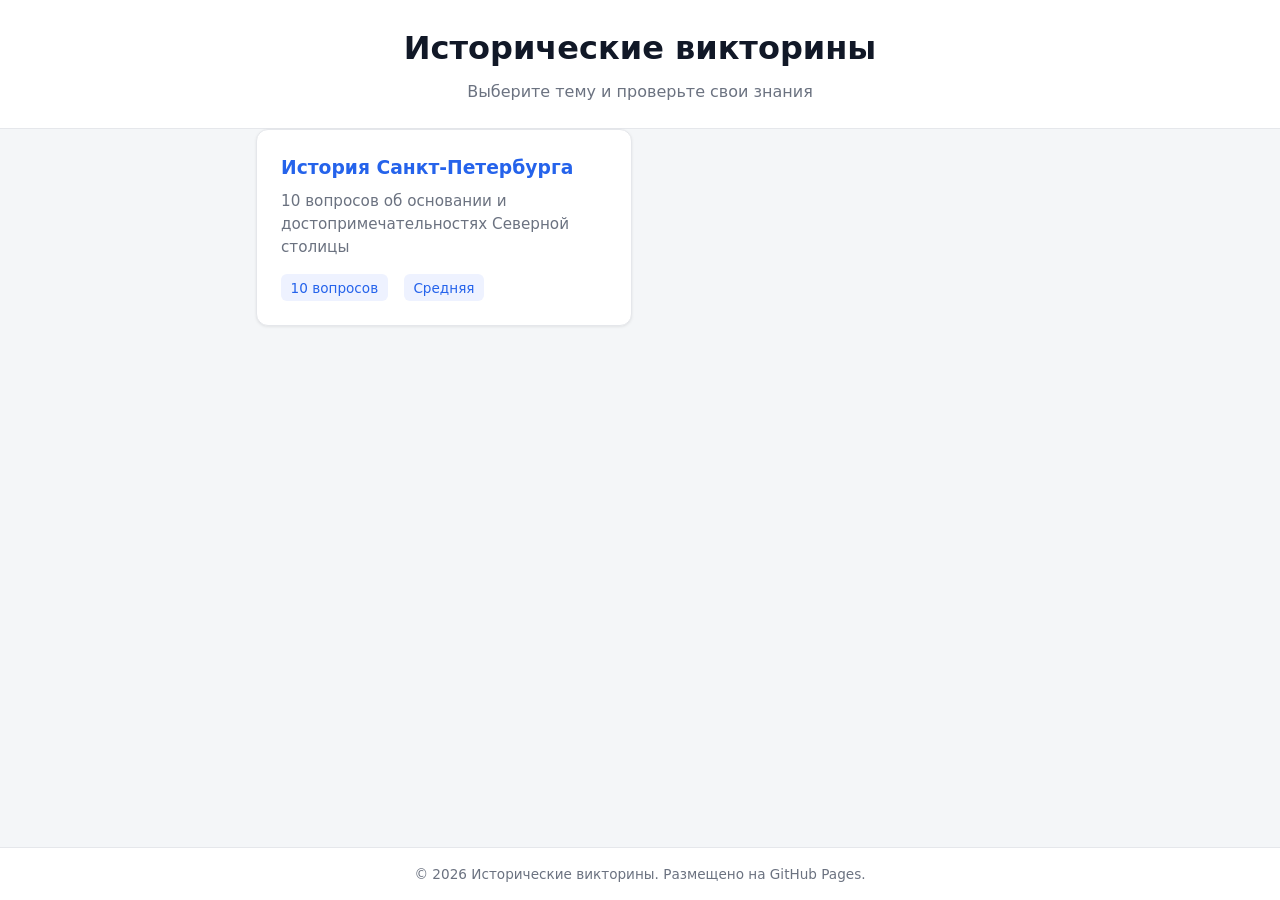
<file: index.html>
<!DOCTYPE html>
<html lang="ru">
<head>
    <meta charset="UTF-8">
    <meta name="viewport" content="width=device-width, initial-scale=1.0">
    <meta name="description" content="Викторины по истории городов для школьников">
    <title>Исторические викторины</title>
    <link rel="stylesheet" href="css/main.css">
</head>
<body>
    <header class="site-header">
        <div class="container">
            <h1>Исторические викторины</h1>
            <p>Выберите тему и проверьте свои знания</p>
        </div>
    </header>

    <main class="container">
        <section id="quiz-list" class="quiz-grid" aria-live="polite">
            <div class="loading-state">Загрузка списка викторин...</div>
        </section>
        <section id="error-state" class="error-state" hidden>
            <p>Не удалось загрузить список викторин. Проверьте подключение или попробуйте позже.</p>
            <button type="button" onclick="location.reload()">Обновить</button>
        </section>
    </main>

    <footer class="site-footer">
        <div class="container">
            <p>&copy; <span id="year"></span> Исторические викторины. Размещено на GitHub Pages.</p>
        </div>
    </footer>

    <script>document.getElementById('year').textContent = new Date().getFullYear();</script>
    <script src="js/index.js"></script>
</body>
</html>
</file>
<file: css/main.css>
:root {
    --color-bg: #f4f6f8;
    --color-surface: #ffffff;
    --color-text: #111827;
    --color-text-secondary: #6b7280;
    --color-primary: #2563eb;
    --color-primary-hover: #1d4ed8;
    --color-border: #e5e7eb;
    --color-error: #dc2626;
    --radius: 12px;
    --shadow-sm: 0 1px 3px rgba(0,0,0,0.08);
    --shadow-md: 0 4px 12px rgba(0,0,0,0.1);
    --font-main: system-ui, -apple-system, "Segoe UI", Roboto, "Helvetica Neue", sans-serif;
    --container-width: 800px;
    --transition: 0.2s ease;
}

*, *::before, *::after { box-sizing: border-box; margin: 0; padding: 0; }

body {
    font-family: var(--font-main);
    background: var(--color-bg);
    color: var(--color-text);
    line-height: 1.5;
    min-height: 100vh;
    display: flex;
    flex-direction: column;
    -webkit-font-smoothing: antialiased;
}

.container {
    width: 100%;
    max-width: var(--container-width);
    margin: 0 auto;
    padding: 0 1rem;
}

.site-header {
    background: var(--color-surface);
    border-bottom: 1px solid var(--color-border);
    padding: 1.5rem 0;
    text-align: center;
}
.site-header h1 { font-size: 1.75rem; margin-bottom: 0.5rem; }
.site-header p { color: var(--color-text-secondary); }

main { flex: 1; padding: 2rem 0; }

.quiz-grid {
    display: grid;
    grid-template-columns: 1fr;
    gap: 1rem;
}

.quiz-card {
    background: var(--color-surface);
    border: 1px solid var(--color-border);
    border-radius: var(--radius);
    padding: 1.5rem;
    box-shadow: var(--shadow-sm);
    transition: transform var(--transition), box-shadow var(--transition), border-color var(--transition);
    cursor: pointer;
    text-decoration: none;
    color: inherit;
    display: block;
}
.quiz-card:hover, .quiz-card:focus-visible {
    transform: translateY(-2px);
    box-shadow: var(--shadow-md);
    border-color: var(--color-primary);
}
.quiz-card h3 { margin-bottom: 0.5rem; color: var(--color-primary); }
.quiz-card p { color: var(--color-text-secondary); font-size: 0.95rem; margin-bottom: 1rem; }
.quiz-meta { display: flex; gap: 1rem; font-size: 0.85rem; color: var(--color-text-secondary); flex-wrap: wrap; }
.badge { background: #eef2ff; color: var(--color-primary); padding: 0.2rem 0.6rem; border-radius: 6px; font-weight: 500; }

.loading-state, .error-state {
    text-align: center;
    padding: 3rem 1rem;
    color: var(--color-text-secondary);
}
.error-state { color: var(--color-error); }
.error-state button {
    margin-top: 1rem;
    padding: 0.6rem 1.2rem;
    background: var(--color-primary);
    color: white;
    border: none;
    border-radius: 8px;
    cursor: pointer;
    font-weight: 500;
    transition: background var(--transition);
}
.error-state button:hover { background: var(--color-primary-hover); }

.site-footer {
    background: var(--color-surface);
    border-top: 1px solid var(--color-border);
    padding: 1rem 0;
    text-align: center;
    font-size: 0.85rem;
    color: var(--color-text-secondary);
    margin-top: auto;
}

@media (min-width: 640px) {
    .quiz-grid { grid-template-columns: repeat(auto-fill, minmax(260px, 1fr)); }
    .site-header h1 { font-size: 2rem; }
}
</file>
<file: css/quiz.css>
/* === Прогресс-бар === */
.progress-bar {
    position: relative;
    height: 8px;
    background: var(--color-border);
    border-radius: 4px;
    margin-top: 1rem;
    overflow: hidden;
}
.progress-fill {
    position: absolute;
    top: 0; left: 0; bottom: 0;
    width: 0%;
    background: var(--color-primary);
    transition: width 0.3s ease;
}
.progress-text {
    position: absolute;
    right: 0; top: -20px;
    font-size: 0.85rem;
    color: var(--color-text-secondary);
}

/* === Контейнер вопроса === */
.quiz-container {
    background: var(--color-surface);
    border-radius: var(--radius);
    padding: 1.5rem;
    box-shadow: var(--shadow-md);
    margin: 1rem 0;
}

.image-wrapper {
    margin-bottom: 1.25rem;
    text-align: center;
    background: #f9fafb;
    border-radius: 8px;
    overflow: hidden;
    min-height: 120px;
    display: flex;
    align-items: center;
    justify-content: center;
}
.image-wrapper img {
    max-width: 100%;
    height: auto;
    display: block;
    border-radius: 4px;
}

.question-text {
    font-size: 1.1rem;
    font-weight: 500;
    margin-bottom: 1.25rem;
    line-height: 1.4;
}

/* === Варианты ответов === */
.options-list {
    display: flex;
    flex-direction: column;
    gap: 0.75rem;
    margin-bottom: 1.5rem;
}

.option-btn {
    width: 100%;
    text-align: left;
    padding: 0.875rem 1rem;
    background: var(--color-bg);
    border: 2px solid var(--color-border);
    border-radius: 8px;
    font-size: 1rem;
    cursor: pointer;
    transition: border-color var(--transition), background var(--transition), transform var(--transition);
    position: relative;
}
.option-btn:hover {
    border-color: var(--color-primary);
    background: #f0f7ff;
}
.option-btn:focus-visible {
    outline: 3px solid var(--color-primary);
    outline-offset: 2px;
}
.option-btn:disabled {
    cursor: not-allowed;
    opacity: 0.7;
}

/* Состояния выбора */
.option-btn.selected {
    border-color: var(--color-primary);
    background: #eff6ff;
    font-weight: 500;
}
.option-btn.correct {
    border-color: #16a34a;
    background: #f0fdf4;
}
.option-btn.incorrect {
    border-color: var(--color-error);
    background: #fef2f2;
}
.option-btn .feedback-icon {
    position: absolute;
    right: 1rem;
    top: 50%;
    transform: translateY(-50%);
    font-weight: bold;
}

/* === Навигация === */
.quiz-nav {
    display: flex;
    gap: 0.75rem;
    justify-content: flex-end;
    padding-top: 1rem;
    border-top: 1px solid var(--color-border);
}

/* === Экран результатов === */
.results-container {
    background: var(--color-surface);
    border-radius: var(--radius);
    padding: 1.5rem;
    box-shadow: var(--shadow-md);
    margin: 1rem 0;
}
.results-container h2 {
    margin-bottom: 1rem;
    text-align: center;
}

.score-summary {
    text-align: center;
    padding: 1rem;
    background: #f0f9ff;
    border-radius: 8px;
    margin-bottom: 1.5rem;
    font-size: 1.25rem;
    font-weight: 600;
    color: var(--color-primary);
}

.review-list {
    display: flex;
    flex-direction: column;
    gap: 0.75rem;
    margin-bottom: 1.5rem;
    max-height: 400px;
    overflow-y: auto;
    padding-right: 0.25rem;
}
.review-item {
    display: flex;
    align-items: flex-start;
    gap: 0.75rem;
    padding: 0.75rem;
    background: var(--color-bg);
    border-radius: 8px;
    font-size: 0.95rem;
}
.review-item.correct { border-left: 4px solid #16a34a; }
.review-item.incorrect { border-left: 4px solid var(--color-error); }
.review-icon {
    font-weight: bold;
    flex-shrink: 0;
    width: 20px;
    text-align: center;
}
.review-text { flex: 1; }
.review-text strong { display: block; margin-bottom: 0.25rem; }
.review-text .user-answer { color: var(--color-text-secondary); }
.review-text .correct-answer { color: #16a34a; font-weight: 500; }

.results-nav {
    display: flex;
    flex-direction: column;
    gap: 0.75rem;
}

/* === Кнопки (базовые) === */
.btn {
    display: inline-flex;
    align-items: center;
    justify-content: center;
    padding: 0.75rem 1.25rem;
    border: none;
    border-radius: 8px;
    font-size: 1rem;
    font-weight: 500;
    cursor: pointer;
    text-decoration: none;
    transition: background var(--transition), transform var(--transition);
}
.btn:disabled {
    opacity: 0.6;
    cursor: not-allowed;
    transform: none;
}
.btn-primary {
    background: var(--color-primary);
    color: white;
}
.btn-primary:hover:not(:disabled) {
    background: var(--color-primary-hover);
    transform: translateY(-1px);
}
.btn-secondary {
    background: var(--color-bg);
    color: var(--color-text);
    border: 1px solid var(--color-border);
}
.btn-secondary:hover:not(:disabled) {
    background: #e5e7eb;
}

.back-link {
    display: inline-block;
    color: var(--color-text-secondary);
    text-decoration: none;
    font-size: 0.95rem;
    margin-bottom: 0.5rem;
    transition: color var(--transition);
}
.back-link:hover { color: var(--color-primary); }

/* === Адаптивность === */
@media (min-width: 640px) {
    .quiz-container, .results-container { padding: 2rem; }
    .question-text { font-size: 1.25rem; }
    .results-nav { flex-direction: row; justify-content: center; }
}

/* === Скроллбар для списка разбора === */
.review-list::-webkit-scrollbar { width: 6px; }
.review-list::-webkit-scrollbar-track { background: transparent; }
.review-list::-webkit-scrollbar-thumb {
    background: var(--color-border);
    border-radius: 3px;
}
.review-list::-webkit-scrollbar-thumb:hover {
    background: #9ca3af;
}
</file>
